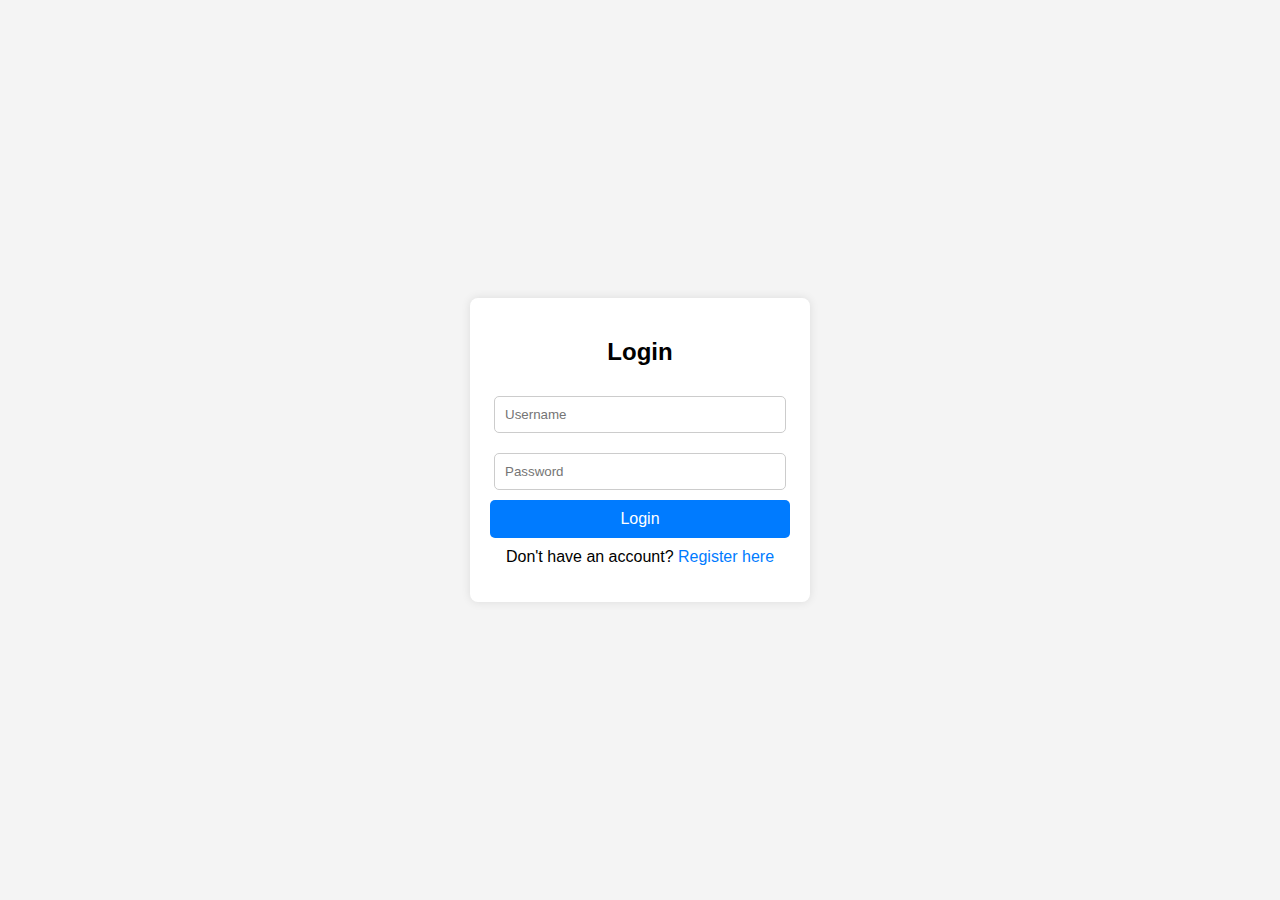
<file: index.html>
<!DOCTYPE html>
<html lang="en">
<head>
    <meta charset="UTF-8">
    <meta name="viewport" content="width=device-width, initial-scale=1.0">
    <title>Login</title>
    <link rel="stylesheet" href="styles.css">
</head>
<body>
    <div class="container">
        <h2>Login</h2>
        <form action="validate_login.php" method="POST">
            <input type="text" name="username" placeholder="Username" required><br>
            <input type="password" name="password" placeholder="Password" required><br>
            <button type="submit">Login</button>
        </form>
        <p>Don't have an account? <a href="register.html">Register here</a></p>
    </div>
</body>
</html>
</file>
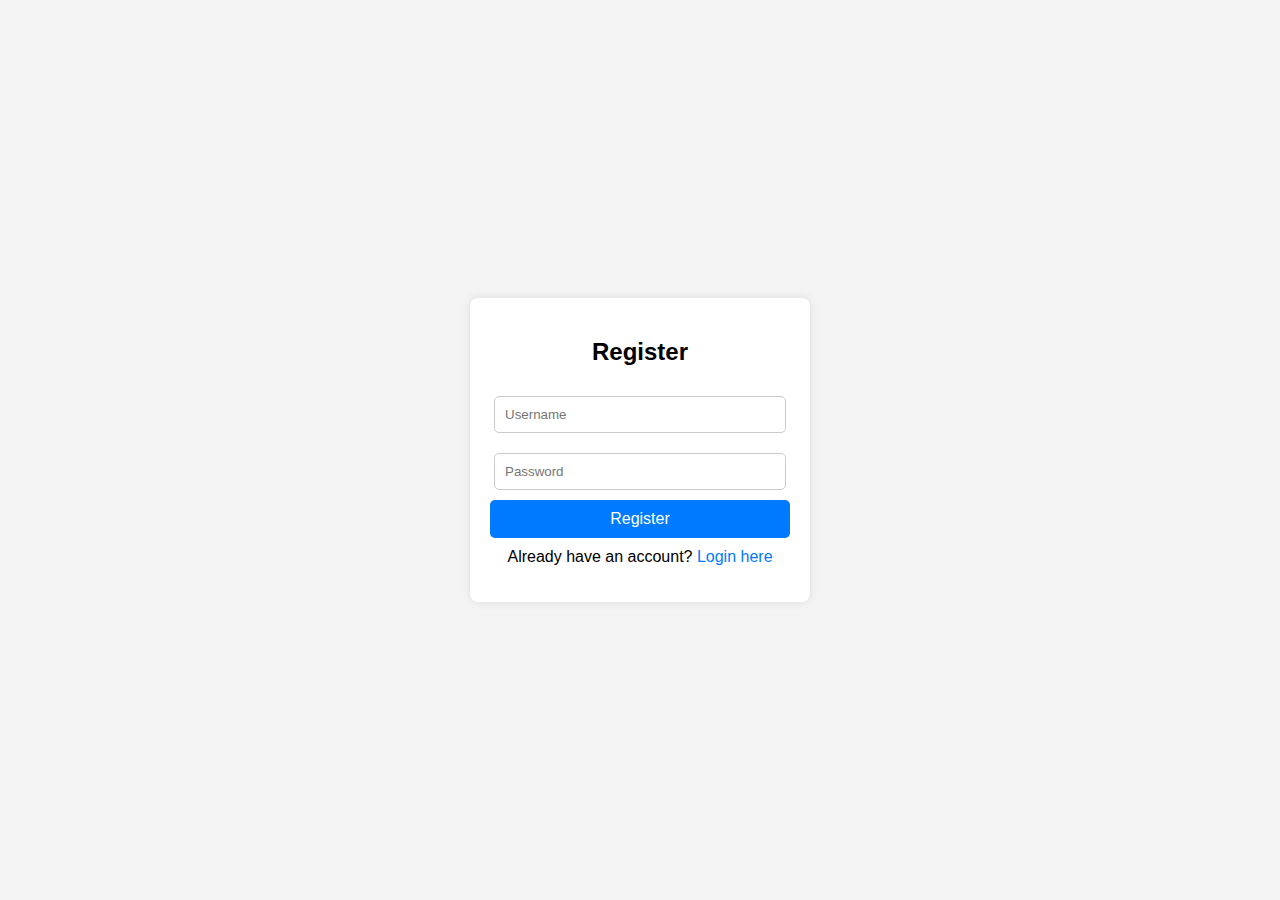
<file: register.html>
<!DOCTYPE html>
    <html lang="en">
    <head>
        <meta charset="UTF-8">
        <meta name="viewport" content="width=device-width, initial-scale=1.0">
        <title>Register</title>
        <link rel="stylesheet" href="styles.css">
    </head>
    <body>
        <div class="container">
            <h2>Register</h2>
            <form action="validate_register.php" method="POST">
                <input type="text" name="username" placeholder="Username" required><br>
                <input type="password" name="password" placeholder="Password" required><br>
                <button type="submit">Register</button>
            </form>
            <p>Already have an account? <a href="login.html">Login here</a></p>
        </div>
    </body>
    </html>
</file>
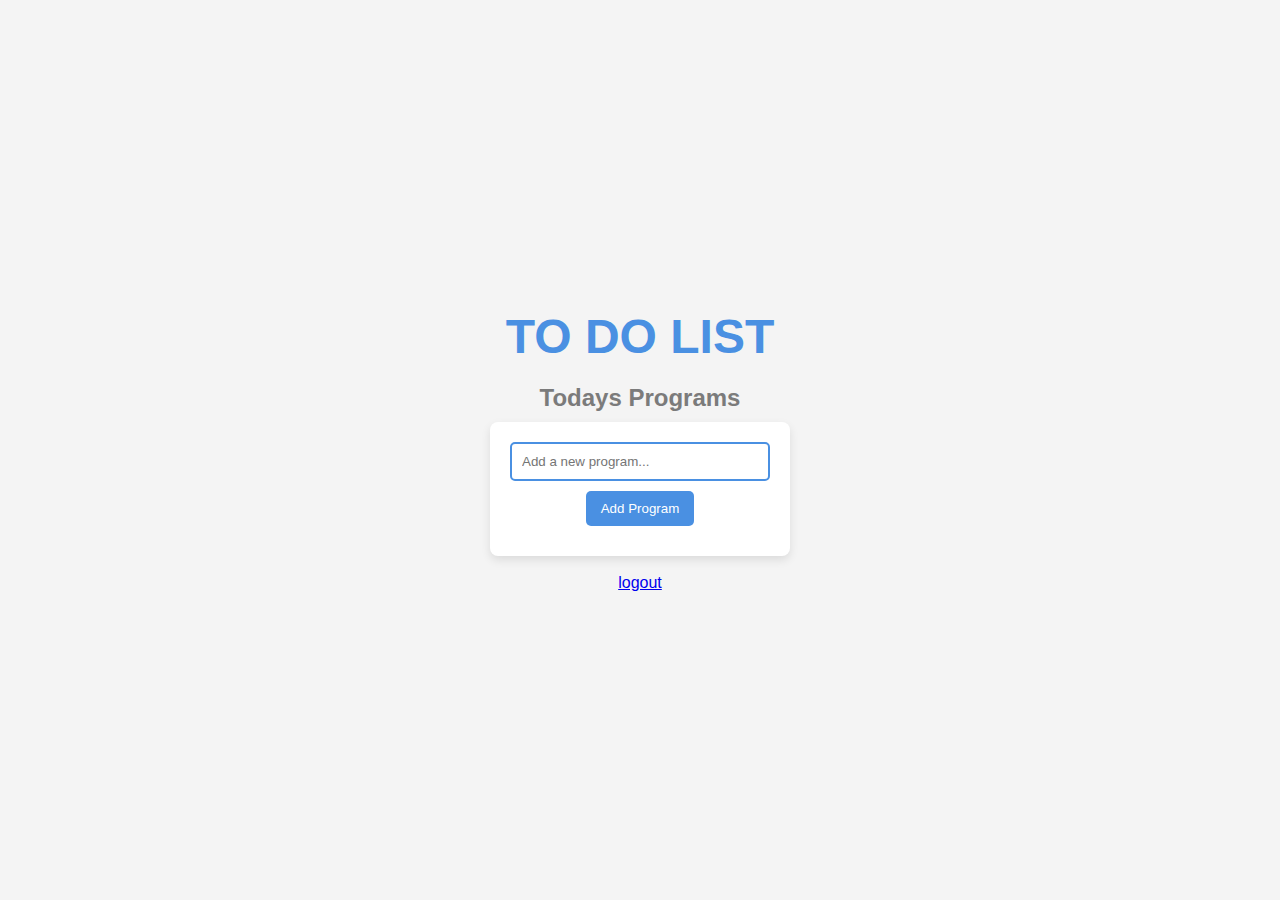
<file: task.html>
<!DOCTYPE html>
<html lang="en">
<head>
    <meta charset="UTF-8">
    <meta name="viewport" content="width=device-width, initial-scale=1.0">
    <title>Document</title>
    <link rel="stylesheet" href="index.css">
</head>
<body>
    <h1>TO DO LIST</h1>
    <h3>Todays Programs</h3>

<div id="programs">
    <input type="text" id="programInput" placeholder="Add a new program...">
    <button onclick="addProgram()">Add Program</button>

    <ul id="programList"></ul>
</div>

<br>
<a href="index.html">logout</a>
<script>
    document.addEventListener("DOMContentLoaded", function() {
        loadTasks();
    });
    
    function addProgram() {
        var input = document.getElementById("programInput").value;
        if (input) {
            fetch('add_task.php', {
                method: 'POST',
                headers: { 'Content-Type': 'application/x-www-form-urlencoded' },
                body: 'task=' + encodeURIComponent(input)
            }).then(response => response.text())
            .then(data => {
                loadTasks(); 
            });
    
            document.getElementById("programInput").value = "";
        }
    }
    
    function loadTasks() {
        fetch('fetch_tasks.php')
        .then(response => response.json())
        .then(data => {
            var programList = document.getElementById("programList");
            programList.innerHTML = "";
            data.forEach(task => {
                var li = document.createElement("li");
    
                // Format timestamp
                var date = new Date(task.created_at);
                var formattedDate = date.toLocaleString(); // Converts timestamp to readable format
    
                li.innerHTML = `<strong>${task.task}</strong> <br> <small>${formattedDate}</small>`;
    
                var deleteButton = document.createElement("button");
                deleteButton.textContent = "Delete";
                deleteButton.onclick = function() {
                    deleteTask(task.id);
                };
                
                li.appendChild(deleteButton);
                programList.appendChild(li);
            });
        });
    }
    
    function deleteTask(taskId) {
        fetch('delete_task.php', {
            method: 'POST',
            headers: { 'Content-Type': 'application/x-www-form-urlencoded' },
            body: 'id=' + taskId
        }).then(response => response.text())
        .then(data => {
            loadTasks(); 
        });
    }
    </script>
    
    

</body>
</html>
</file>
<file: styles.css>
body {
    font-family: Arial, sans-serif;
    background: #f4f4f4;
    display: flex;
    justify-content: center;
    align-items: center;
    height: 100vh;
    margin: 0;
}

.container {
    background: #fff;
    padding: 20px;
    box-shadow: 0px 0px 10px rgba(0, 0, 0, 0.1);
    border-radius: 8px;
    text-align: center;
    width: 300px;
}

h2 {
    margin-bottom: 20px;
}

input {
    width: 90%;
    padding: 10px;
    margin: 10px 0;
    border: 1px solid #ccc;
    border-radius: 5px;
}

button {
    width: 100%;
    padding: 10px;
    background: #007bff;
    border: none;
    color: white;
    font-size: 16px;
    border-radius: 5px;
    cursor: pointer;
}

button:hover {
    background: #0056b3;
}

p {
    margin-top: 10px;
}

a {
    color: #007bff;
    text-decoration: none;
}

a:hover {
    text-decoration: underline;
}
</file>
<file: index.css>
/* Basic Reset */
* {
    margin: 0;
    padding: 0;
    box-sizing: border-box;
}

/* Body Styles */
body {
    font-family: 'Arial', sans-serif;
    background-color: #f4f4f4; /* Light background for better contrast */
    color: #333; /* Dark text for readability */
    display: flex;
    flex-direction: column;
    align-items: center;
    justify-content: center;
    min-height: 100vh; /* Full height */
}

/* Heading Styles */
h1 {
    font-size: 3rem;
    margin-bottom: 20px;
    color: #4a90e2; /* A nice blue color */
}

h3 {
    font-size: 1.5rem;
    margin-bottom: 10px;
    color: #7b7b7b; /* A softer gray color */
}

/* Programs Section */
#programs {
    background-color: white; /* White background for the program section */
    border-radius: 8px; /* Rounded corners */
    box-shadow: 0 4px 10px rgba(0, 0, 0, 0.1); /* Subtle shadow for depth */
    padding: 20px; /* Inner spacing */
    width: 300px; /* Fixed width */
    text-align: center; /* Center text */
}

/* Input Field Styles */
input[type="text"] {
    width: 100%; /* Full width */
    padding: 10px; /* Inner spacing */
    margin-bottom: 10px; /* Spacing below input */
    border: 2px solid #4a90e2; /* Border color */
    border-radius: 5px; /* Rounded corners */
    transition: border-color 0.3s; /* Smooth transition */
}

input[type="text"]:focus {
    border-color: #007bff; /* Change border color on focus */
    outline: none; /* Remove outline */
}

/* Button Styles */
button {
    padding: 10px 15px; /* Inner spacing */
    background-color: #4a90e2; /* Button background color */
    color: white; /* Button text color */
    border: none; /* No border */
    border-radius: 5px; /* Rounded corners */
    cursor: pointer; /* Pointer cursor on hover */
    transition: background-color 0.3s; /* Smooth transition */
}

button:hover {
    background-color: #007bff; /* Darker blue on hover */
}

/* List Styles */
ul {
    list-style-type: none; /* Remove bullet points */
    padding: 0; /* Remove padding */
    margin-top: 10px; /* Space above the list */
}

li {
    display: flex; /* Flex display for list items */
    justify-content: space-between; /* Space between item text and button */
    align-items: center; /* Center align items */
    padding: 10px; /* Inner spacing */
    border-bottom: 1px solid #e0e0e0; /* Light gray border */
}

li:last-child {
    border-bottom: none; /* Remove border for last item */
}

/* Delete Button Styles */
li button {
    background-color: #e74c3c; /* Red color for delete button */
    padding: 5px 10px; /* Inner spacing */
    border-radius: 5px; /* Rounded corners */
    border: none; /* No border */
    color: white; /* White text color */
}

li button:hover {
    background-color: #c0392b; /* Darker red on hover */
}
</file>
